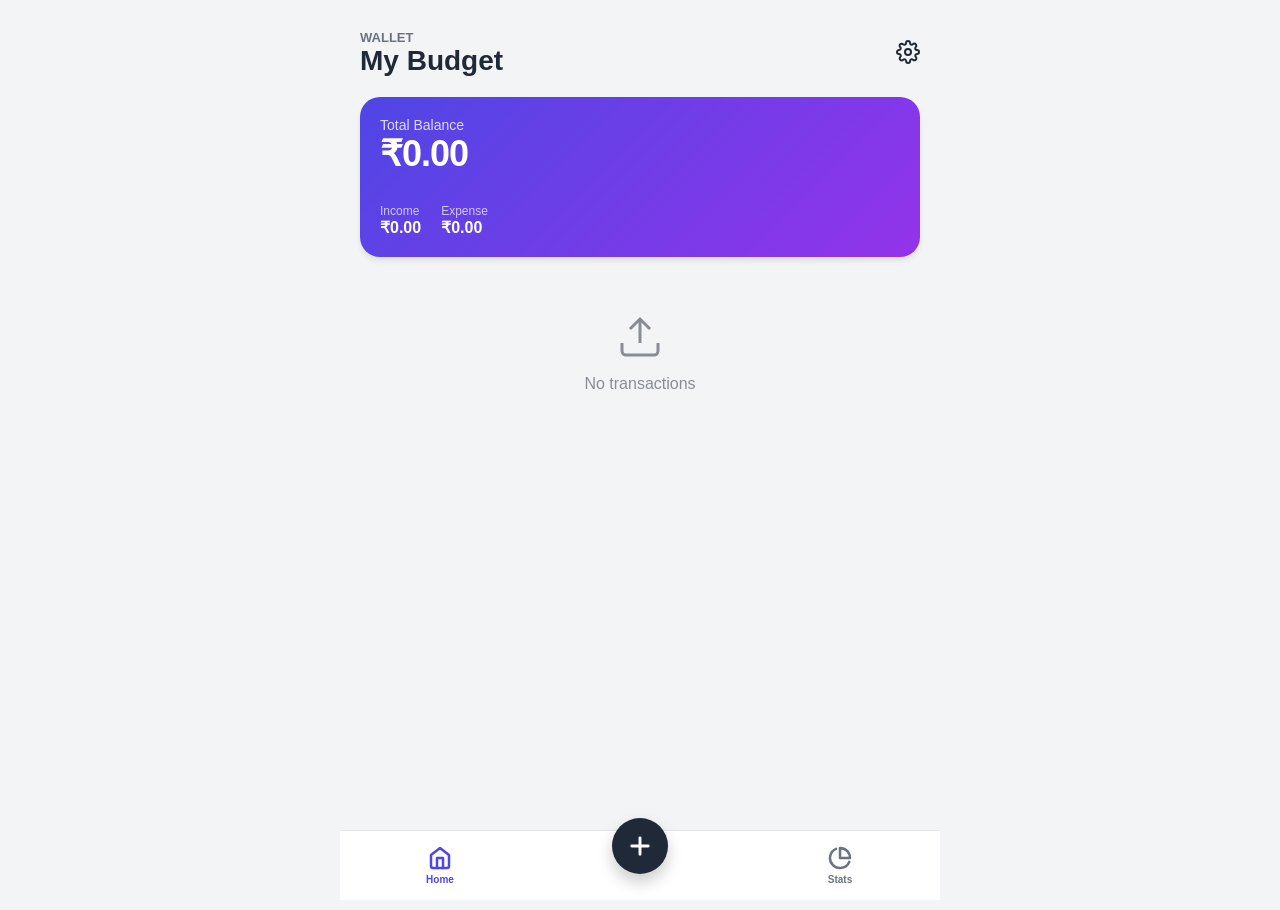
<file: test.html>
<!DOCTYPE html>
<html lang="en">
<head>
    <meta charset="UTF-8">
    <meta name="viewport" content="width=device-width, initial-scale=1.0, maximum-scale=1.0, user-scalable=no, viewport-fit=cover">
    <meta name="theme-color" content="#4f46e5">
    <meta name="apple-mobile-web-app-capable" content="yes">
    <title>PocketLedger Pro</title>
    <style>
        /* --- VARIABLES --- */
        :root {
            --primary: #4f46e5;
            --primary-light: #e0e7ff;
            --bg-body: #f3f4f6;
            --bg-card: #ffffff;
            --text-main: #1f2937;
            --text-muted: #6b7280;
            --danger: #ef4444;
            --danger-light: #fee2e2;
            --success: #10b981;
            --border: #e5e7eb;
            --shadow: 0 4px 6px -1px rgba(0, 0, 0, 0.1);
            --nav-height: 70px;
            --safe-bottom: env(safe-area-inset-bottom, 20px);
        }

        [data-theme="dark"] {
            --bg-body: #000000;
            --bg-card: #1c1c1e;
            --text-main: #f9fafb;
            --text-muted: #9ca3af;
            --border: #2d2d30;
            --primary-light: #1e1b4b;
            --danger-light: #450a0a;
        }

        /* --- RESET --- */
        * { box-sizing: border-box; -webkit-tap-highlight-color: transparent; outline: none; margin: 0; padding: 0; font-family: -apple-system, BlinkMacSystemFont, "Segoe UI", Roboto, sans-serif; }
        
        body { 
            background: var(--bg-body); 
            color: var(--text-main); 
            height: 100vh; 
            overflow: hidden; 
            user-select: none;
            -webkit-user-select: none;
        }

        input, textarea { 
            user-select: text !important; 
            -webkit-user-select: text !important; 
            pointer-events: auto !important;
        }

        /* --- LAYOUT --- */
        #app { max-width: 600px; margin: 0 auto; height: 100%; display: flex; flex-direction: column; position: relative; }
        
        .view {
            position: absolute; inset: 0; padding: 20px; overflow-y: auto;
            padding-bottom: calc(var(--nav-height) + var(--safe-bottom) + 20px);
            opacity: 0; transform: translateY(10px); pointer-events: none; transition: 0.25s ease;
        }
        .view.active { opacity: 1; transform: translateY(0); pointer-events: auto; z-index: 10; }
        .view::-webkit-scrollbar { display: none; }

        /* --- COMPONENTS --- */
        .header { margin-bottom: 20px; padding-top: 10px; display: flex; justify-content: space-between; align-items: center; }
        .header h1 { font-size: 28px; font-weight: 800; }

        .card { background: var(--bg-card); border-radius: 20px; padding: 20px; box-shadow: var(--shadow); margin-bottom: 16px; border: 1px solid var(--border); }
        
        .bal-card { background: linear-gradient(135deg, #4f46e5, #9333ea); color: white; border: none; min-height: 160px; display: flex; flex-direction: column; justify-content: space-between; }
        .bal-amt { font-size: 36px; font-weight: 800; letter-spacing: -1px; }

        .tx-group { margin-bottom: 20px; }
        .tx-date { font-size: 12px; font-weight: 700; color: var(--text-muted); margin-bottom: 8px; text-transform: uppercase; letter-spacing: 0.5px; }
        .tx-item { display: flex; align-items: center; background: var(--bg-card); padding: 16px; border-bottom: 1px solid var(--border); transition: background 0.2s; }
        .tx-item:active { background: var(--border); }
        .tx-item:first-child { border-top-left-radius: 16px; border-top-right-radius: 16px; }
        .tx-item:last-child { border-bottom-left-radius: 16px; border-bottom-right-radius: 16px; border-bottom: none; }
        
        .tx-icon { width: 42px; height: 42px; border-radius: 12px; display: flex; align-items: center; justify-content: center; font-size: 20px; margin-right: 14px; flex-shrink: 0; }
        .tx-info { flex: 1; min-width: 0; }
        .tx-title { font-weight: 600; white-space: nowrap; overflow: hidden; text-overflow: ellipsis; }
        .tx-sub { font-size: 13px; color: var(--text-muted); }
        .tx-amt { font-weight: 700; font-size: 16px; margin-left: 10px; }
        .inc { color: var(--success); } .exp { color: var(--text-main); }

        /* FORMS */
        .inp-group { margin-bottom: 20px; position: relative; z-index: 20; }
        .inp-label { display: block; font-size: 13px; font-weight: 600; color: var(--text-muted); margin-bottom: 8px; }
        
        .inp { 
            width: 100%; background: var(--bg-card); color: var(--text-main); 
            border: 2px solid var(--border); border-radius: 14px; padding: 14px; 
            font-size: 16px; font-weight: 500; appearance: none; 
            position: relative; z-index: 20; transition: border-color 0.2s, transform 0.1s;
        }
        .inp:focus { border-color: var(--primary); }
        .inp.shake { animation: shake 0.4s ease-in-out; border-color: var(--danger); }

        @keyframes shake {
            0%, 100% { transform: translateX(0); }
            25% { transform: translateX(-5px); }
            75% { transform: translateX(5px); }
        }

        .seg-ctrl { display: flex; background: var(--border); padding: 4px; border-radius: 14px; margin-bottom: 20px; }
        .seg-btn { flex: 1; padding: 10px; text-align: center; border-radius: 10px; font-weight: 600; font-size: 14px; color: var(--text-muted); transition: 0.2s; cursor: pointer; }
        .seg-btn.active { background: var(--bg-card); color: var(--text-main); box-shadow: 0 2px 4px rgba(0,0,0,0.1); }
        .seg-btn.active.inc { color: var(--success); }
        .seg-btn.active.exp { color: var(--danger); }

        /* CATEGORY GRID */
        .cat-grid {
            display: grid;
            grid-template-columns: repeat(auto-fit, minmax(80px, 100px));
            gap: 10px;
        }


        .cat-item {
            background: var(--bg-card);
            border: 2px solid var(--border);
            border-radius: 14px;
            padding: 8px 4px;
            text-align: center;
            cursor: pointer;
            transition: all 0.2s;
            display: flex;
            flex-direction: column;
            align-items: center;
            gap: 6px;
        }
        .cat-item.selected {
            border-color: var(--primary);
            background: var(--primary-light);
            box-shadow: 0 4px 12px var(--shadow);
            transform: translateY(-2px);
        }
        .cat-item:active { transform: scale(0.96); }
        .cat-icon { font-size: 20px; }
        .cat-icon svg { width: 28px; height: 28px; }
        .cat-name { font-size: 10px; font-weight: 600; color: var(--text-main); }

        /* BUTTONS */
        .btn { width: 100%; padding: 16px; border-radius: 16px; border: none; font-size: 16px; font-weight: 700; display: flex; align-items: center; justify-content: center; gap: 8px; transition: 0.1s; cursor: pointer; }
        .btn:active { transform: scale(0.98); }
        .btn-primary { background: var(--primary); color: white; }
        .btn-danger { background: var(--danger-light); color: var(--danger); }
        .btn-ghost { background: transparent; color: var(--text-muted); }

        /* TOAST NOTIFICATION */
        #toast {
            position: fixed; top: 10px; left: 50%; transform: translateX(-50%) translateY(-100px);
            background: var(--text-main); color: var(--bg-card);
            padding: 12px 24px; border-radius: 50px; font-weight: 600; font-size: 14px;
            box-shadow: 0 10px 20px rgba(0,0,0,0.2); z-index: 2000;
            transition: transform 0.4s cubic-bezier(0.175, 0.885, 0.32, 1.275);
            display: flex; align-items: center; gap: 8px; pointer-events: none;
            white-space: nowrap;
        }
        #toast.show { transform: translateX(-50%) translateY(20px); }
        #toast.error { background: var(--danger); color: white; }
        #toast.success { background: var(--success); color: white; }

        /* MODALS */
        .modal-overlay {
            position: fixed; inset: 0; background: rgba(0,0,0,0.6); z-index: 100;
            display: flex; align-items: flex-end; justify-content: center;
            opacity: 0; pointer-events: none; transition: 0.2s; backdrop-filter: blur(4px);
        }
        .modal-overlay.open { opacity: 1; pointer-events: auto; }
        
        .modal-sheet {
            width: 100%; max-width: 600px; background: var(--bg-card);
            border-top-left-radius: 24px; border-top-right-radius: 24px;
            padding: 24px; padding-bottom: calc(24px + var(--safe-bottom));
            transform: translateY(100%); transition: 0.3s cubic-bezier(0.16, 1, 0.3, 1);
        }
        .modal-overlay.open .modal-sheet { transform: translateY(0); }

        .action-grid { display: grid; grid-template-columns: 1fr 1fr; gap: 12px; margin-top: 20px; }
        .action-btn { padding: 20px; border-radius: 16px; border: none; font-weight: 600; font-size: 14px; display: flex; flex-direction: column; align-items: center; gap: 8px; }
        .action-edit { background: var(--primary-light); color: var(--primary); }
        .action-del { background: var(--danger-light); color: var(--danger); }

        /* NAV */
        .nav {
            position: fixed; bottom: 0; left: 0; right: 0; height: calc(var(--nav-height) + var(--safe-bottom));
            background: var(--bg-card); border-top: 1px solid var(--border);
            display: grid; grid-template-columns: repeat(3, 1fr); padding-bottom: var(--safe-bottom);
            z-index: 50; max-width: 600px; margin: 0 auto;
        }
        .nav-item { display: flex; flex-direction: column; align-items: center; justify-content: center; color: var(--text-muted); height: 100%; }
        .nav-item.active { color: var(--primary); }
        .nav-item svg { width: 24px; height: 24px; stroke-width: 2.5; margin-bottom: 4px; }
        
        .fab {
            width: 56px; height: 56px; background: var(--text-main); color: var(--bg-card);
            border-radius: 50%; display: flex; align-items: center; justify-content: center;
            transform: translateY(-20px); box-shadow: 0 8px 16px rgba(0,0,0,0.2);
        }
    </style>
</head>
<body>

<div id="app">

    <div id="v-home" class="view active">
        <div class="header">
            <div>
                <div style="font-size:13px; color:var(--text-muted); font-weight:600;">WALLET</div>
                <h1>My Budget</h1>
            </div>
            <div onclick="nav('v-settings')">
                <svg width="24" height="24" viewBox="0 0 24 24" fill="none" stroke="currentColor" stroke-width="2" stroke-linecap="round" stroke-linejoin="round"><circle cx="12" cy="12" r="3"></circle><path d="M19.4 15a1.65 1.65 0 0 0 .33 1.82l.06.06a2 2 0 0 1 0 2.83 2 2 0 0 1-2.83 0l-.06-.06a1.65 1.65 0 0 0-1.82-.33 1.65 1.65 0 0 0-1 1.51V21a2 2 0 0 1-2 2 2 2 0 0 1-2-2v-.09A1.65 1.65 0 0 0 9 19.4a1.65 1.65 0 0 0-1.82.33l-.06.06a2 2 0 0 1-2.83 0 2 2 0 0 1 0-2.83l.06-.06a1.65 1.65 0 0 0 .33-1.82 1.65 1.65 0 0 0-1.51-1H3a2 2 0 0 1-2-2 2 2 0 0 1 2-2h.09A1.65 1.65 0 0 0 4.6 9a1.65 1.65 0 0 0-.33-1.82l-.06-.06a2 2 0 0 1 0-2.83 2 2 0 0 1 2.83 0l.06.06a1.65 1.65 0 0 0 1.82.33H9a1.65 1.65 0 0 0 1-1.51V3a2 2 0 0 1 2-2 2 2 0 0 1 2 2v.09a1.65 1.65 0 0 0 1 1.51 1.65 1.65 0 0 0 1.82-.33l.06-.06a2 2 0 0 1 2.83 0 2 2 0 0 1 0 2.83l-.06.06a1.65 1.65 0 0 0-.33 1.82V9a1.65 1.65 0 0 0 1.51 1H21a2 2 0 0 1 2 2 2 2 0 0 1-2 2h-.09a1.65 1.65 0 0 0-1.51 1z"></path></svg>
            </div>
        </div>

        <div class="card bal-card">
            <div>
                <div style="opacity:0.8; font-size:14px; font-weight:500;">Total Balance</div>
                <div class="bal-amt" id="home-bal">₹0.00</div>
            </div>
            <div style="display:flex; gap:20px;">
                <div>
                    <div style="opacity:0.7; font-size:12px;">Income</div>
                    <div style="font-weight:700;" id="home-inc">₹0</div>
                </div>
                <div>
                    <div style="opacity:0.7; font-size:12px;">Expense</div>
                    <div style="font-weight:700;" id="home-exp">₹0</div>
                </div>
            </div>
        </div>

        <div id="tx-list"></div>
        <div id="empty-state" style="text-align:center; padding:40px; opacity:0.5; display:none;">
            <svg width="48" height="48" viewBox="0 0 24 24" fill="none" stroke="currentColor" stroke-width="1.5"><path d="M21 15v4a2 2 0 0 1-2 2H5a2 2 0 0 1-2-2v-4"></path><polyline points="17 8 12 3 7 8"></polyline><line x1="12" y1="3" x2="12" y2="15"></line></svg>
            <p style="margin-top:10px;">No transactions</p>
        </div>
    </div>

    <div id="v-stats" class="view">
        <div class="header"><h1>Stats</h1></div>
        
        <div class="seg-ctrl">
            <div id="btn-stats-breakdown" class="seg-btn active exp" onclick="setStatsType('breakdown')">Breakdown</div>
            <div id="btn-stats-flow" class="seg-btn" onclick="setStatsType('cashflow')">Cash Flow</div>
        </div>

        <div class="card" style="text-align:center;">
            <div id="chart-wrapper" style="width:160px; height:160px; margin:0 auto; position:relative;">
                <svg viewBox="0 0 100 100" style="transform: rotate(-90deg);" id="donut-chart"></svg>
            </div>
            <div id="stats-legend" style="display:flex; flex-wrap:wrap; justify-content:center; gap:8px; margin-top:20px;"></div>
        </div>
        <div id="stats-list"></div>
    </div>

    <div id="v-add" class="view">
        <div class="header"><h1 id="form-title">New Transaction</h1></div>

        <div class="seg-ctrl">
            <div id="btn-type-exp" class="seg-btn active exp" onclick="setFormType('expense')">Expense</div>
            <div id="btn-type-inc" class="seg-btn" onclick="setFormType('income')">Income</div>
        </div>

        <div class="inp-group">
            <label class="inp-label">Amount</label>
            <input type="number" id="inp-amt" class="inp" placeholder="0.00" style="font-size:24px; font-weight:700;" inputmode="decimal" step="any">
        </div>

        <div class="inp-group">
            <label class="inp-label">Category</label>
            <div id="cat-grid" class="cat-grid"></div>
        </div>

        <div class="inp-group">
            <label class="inp-label">Date</label>
            <input type="date" id="inp-date" class="inp">
        </div>

        <div class="inp-group">
            <label class="inp-label">Note (Optional)</label>
            <input type="text" id="inp-note" class="inp" placeholder="e.g. Dinner">
        </div>

        <button class="btn btn-primary" onclick="saveTx()">
            <span id="btn-save-text">Save Transaction</span>
        </button>
        <button class="btn btn-ghost" style="margin-top:10px;" onclick="nav('v-home')">Cancel</button>
    </div>

    <div id="v-settings" class="view">
        <div class="header"><h1>Settings</h1></div>
        <div class="card">
            <div class="inp-group">
                <label class="inp-label">Currency</label>
                <select id="set-curr" class="inp" onchange="updateSettings()">
                    <option value="₹">INR (₹)</option>
                    <option value="$">USD ($)</option>
                </select>
            </div>
            <div class="inp-group">
                <label class="inp-label">Theme</label>
                <select id="set-theme" class="inp" onchange="updateSettings()">
                    <option value="auto">Auto</option>
                    <option value="dark">Dark</option>
                    <option value="light">Light</option>
                </select>
            </div>
        </div>
        <div class="card">
            <button class="btn btn-ghost" style="border:1px solid var(--border); margin-bottom:10px;" onclick="exportData()">Export Data (JSON)</button>
            <button class="btn btn-ghost" style="border:1px solid var(--border);" onclick="document.getElementById('file-imp').click()">Import Data</button>
            <input type="file" id="file-imp" style="display:none" onchange="importData(this)">
        </div>
        <button class="btn btn-danger" onclick="confirmReset()">Reset App</button>
    </div>

    <div class="nav">
        <div class="nav-item active" id="nav-home" onclick="nav('v-home')">
            <svg viewBox="0 0 24 24" fill="none" stroke="currentColor" stroke-linecap="round" stroke-linejoin="round"><path d="M3 9l9-7 9 7v11a2 2 0 0 1-2 2H5a2 2 0 0 1-2-2z"></path><polyline points="9 22 9 12 15 12 15 22"></polyline></svg>
            <span style="font-size:10px; font-weight:600;">Home</span>
        </div>
        <div style="display:flex; justify-content:center; align-items:center;" onclick="openAdd()">
            <div class="fab"><svg width="28" height="28" viewBox="0 0 24 24" fill="none" stroke="currentColor" stroke-width="2.5" stroke-linecap="round" stroke-linejoin="round"><line x1="12" y1="5" x2="12" y2="19"></line><line x1="5" y1="12" x2="19" y2="12"></line></svg></div>
        </div>
        <div class="nav-item" id="nav-stats" onclick="nav('v-stats')">
            <svg viewBox="0 0 24 24" fill="none" stroke="currentColor" stroke-linecap="round" stroke-linejoin="round"><path d="M21.21 15.89A10 10 0 1 1 8 2.83"></path><path d="M22 12A10 10 0 0 0 12 2v10z"></path></svg>
            <span style="font-size:10px; font-weight:600;">Stats</span>
        </div>
    </div>

    <div id="toast"></div>

    <div id="modal-opts" class="modal-overlay" onclick="closeModal('modal-opts')">
        <div class="modal-sheet" onclick="event.stopPropagation()">
            <h3 id="opt-title" style="margin-bottom:8px; font-size:20px;">Transaction</h3>
            <p id="opt-desc" style="color:var(--text-muted); font-size:14px;">Select an action</p>
            
            <div class="action-grid">
                <button class="action-btn action-edit" onclick="triggerEdit()">
                    <svg width="24" height="24" viewBox="0 0 24 24" fill="none" stroke="currentColor" stroke-width="2" stroke-linecap="round" stroke-linejoin="round"><path d="M11 4H4a2 2 0 0 0-2 2v14a2 2 0 0 0 2 2h14a2 2 0 0 0 2-2v-7"></path><path d="M18.5 2.5a2.121 2.121 0 0 1 3 3L12 15l-4 1 1-4 9.5-9.5z"></path></svg>
                    Edit
                </button>
                <button class="action-btn action-del" onclick="triggerDeleteConfirm()">
                    <svg width="24" height="24" viewBox="0 0 24 24" fill="none" stroke="currentColor" stroke-width="2" stroke-linecap="round" stroke-linejoin="round"><polyline points="3 6 5 6 21 6"></polyline><path d="M19 6v14a2 2 0 0 1-2 2H7a2 2 0 0 1-2-2V6m3 0V4a2 2 0 0 1 2-2h4a2 2 0 0 1 2 2v2"></path></svg>
                    Delete
                </button>
            </div>
            <button class="btn btn-ghost" style="margin-top:20px;" onclick="closeModal('modal-opts')">Close</button>
        </div>
    </div>

    <div id="modal-confirm" class="modal-overlay">
        <div class="modal-sheet">
            <div style="text-align:center; margin-bottom:20px;">
                <div style="width:60px; height:60px; background:var(--danger-light); color:var(--danger); border-radius:50%; display:flex; align-items:center; justify-content:center; margin:0 auto 16px;">
                    <svg width="30" height="30" viewBox="0 0 24 24" fill="none" stroke="currentColor" stroke-width="2"><path d="M10.29 3.86L1.82 18a2 2 0 0 0 1.71 3h16.94a2 2 0 0 0 1.71-3L13.71 3.86a2 2 0 0 0-3.42 0z"></path><line x1="12" y1="9" x2="12" y2="13"></line><line x1="12" y1="17" x2="12.01" y2="17"></line></svg>
                </div>
                <h3 style="margin-bottom:8px;">Are you sure?</h3>
                <p style="color:var(--text-muted); font-size:14px;">This action cannot be undone.</p>
            </div>
            <div style="display:flex; gap:12px;">
                <button class="btn btn-ghost" style="background:var(--border);" onclick="closeModal('modal-confirm')">Cancel</button>
                <button class="btn btn-danger" onclick="performDelete()">Yes, Delete</button>
            </div>
        </div>
    </div>

</div>

<script>
    // --- STATE & CONFIG ---
    const KEY = 'pocketledger_pro_v10';
    const CATS = {
        expense: [
            { id: 'food', name: 'Food', icon: '<svg width="64" height="64" viewBox="0 0 64 64" fill="none" xmlns="http://www.w3.org/2000/svg"><circle cx="32" cy="32" r="20" stroke="#333" stroke-width="3" fill="#f5f5f5"/><circle cx="32" cy="32" r="12" stroke="#999" stroke-width="2" fill="none"/><rect x="14" y="12" width="2" height="22" fill="#333"/><rect x="12" y="10" width="2" height="6" fill="#333"/><rect x="14" y="10" width="2" height="6" fill="#333"/><rect x="16" y="10" width="2" height="6" fill="#333"/><rect x="18" y="10" width="2" height="6" fill="#333"/><ellipse cx="48" cy="14" rx="4" ry="6" fill="#333"/><rect x="47" y="18" width="2" height="18" fill="#333"/></svg>', color: '#f59e0b' },
            { id: 'transport', name: 'Transport', icon: '<svg width="64" height="64" viewBox="0 0 64 64" fill="none" xmlns="http://www.w3.org/2000/svg"><rect x="10" y="28" width="44" height="12" rx="3" stroke="#333" stroke-width="3"/><path d="M18 28 L24 20 H40 L46 28" stroke="#333" stroke-width="3" fill="none"/><circle cx="22" cy="44" r="4" fill="#333"/><circle cx="42" cy="44" r="4" fill="#333"/></svg>', color: '#3b82f6' },
            { id: 'shop', name: 'Shopping', icon: '<svg width="64" height="64" viewBox="0 0 64 64" fill="none" xmlns="http://www.w3.org/2000/svg"><circle cx="24" cy="50" r="3" fill="#333"/><circle cx="44" cy="50" r="3" fill="#333"/><path d="M10 14 H16 L22 40 H46 L52 22 H20" stroke="#333" stroke-width="3" fill="none"/></svg>', color: '#ec4899' },
            { id: 'bill', name: 'Bills', icon: '<svg width="64" height="64" viewBox="0 0 64 64" fill="none" xmlns="http://www.w3.org/2000/svg"><rect x="18" y="10" width="28" height="44" rx="3" stroke="#333" stroke-width="3"/><path d="M32 18 L26 32 H34 L28 46" stroke="#333" stroke-width="3" fill="none"/></svg>', color: '#ef4444' },
            { id: 'ent', name: 'Fun', icon: '<svg width="64" height="64" viewBox="0 0 64 64" fill="none" xmlns="http://www.w3.org/2000/svg"><rect x="10" y="18" width="44" height="28" rx="3" stroke="#333" stroke-width="3"/><polygon points="28,26 42,32 28,38" fill="#333"/></svg>', color: '#8b5cf6' },
            { id: 'health', name: 'Health', icon: '<svg width="64" height="64" viewBox="0 0 64 64" fill="none" xmlns="http://www.w3.org/2000/svg"><path d="M32 52 C10 36 14 18 26 18 C30 18 32 22 32 22 C32 22 34 18 38 18 C50 18 54 36 32 52 Z" stroke="#333" stroke-width="3" fill="none"/></svg>', color: '#10b981' },
            { id: 'other', name: 'Others', icon: '<svg width="64" height="64" viewBox="0 0 64 64" fill="none" xmlns="http://www.w3.org/2000/svg"><rect x="14" y="18" width="36" height="28" rx="2" stroke="#333" stroke-width="3"/><path d="M14 26 H50" stroke="#333" stroke-width="3"/></svg>', color: '#64748b' }
        ],
        income: [
            { id: 'sal', name: 'Salary', icon: '<svg width="64" height="64" viewBox="0 0 64 64" fill="none" xmlns="http://www.w3.org/2000/svg"><circle cx="32" cy="32" r="20" stroke="#333" stroke-width="3" fill="#f5f5f5"/><circle cx="32" cy="32" r="12" stroke="#999" stroke-width="2" fill="none"/><rect x="14" y="12" width="2" height="22" fill="#333"/><rect x="12" y="10" width="2" height="6" fill="#333"/><rect x="14" y="10" width="2" height="6" fill="#333"/><rect x="16" y="10" width="2" height="6" fill="#333"/><rect x="18" y="10" width="2" height="6" fill="#333"/><ellipse cx="48" cy="14" rx="4" ry="6" fill="#333"/><rect x="47" y="18" width="2" height="18" fill="#333"/></svg>', color: '#10b981' },
            { id: 'biz', name: 'Business', icon: '<svg width="64" height="64" viewBox="0 0 64 64" fill="none" xmlns="http://www.w3.org/2000/svg"><rect x="10" y="28" width="44" height="12" rx="3" stroke="#333" stroke-width="3"/><path d="M18 28 L24 20 H40 L46 28" stroke="#333" stroke-width="3" fill="none"/><circle cx="22" cy="44" r="4" fill="#333"/><circle cx="42" cy="44" r="4" fill="#333"/></svg>', color: '#3b82f6' },
            { id: 'gift', name: 'Gift', icon: '<svg width="64" height="64" viewBox="0 0 64 64" fill="none" xmlns="http://www.w3.org/2000/svg"><circle cx="24" cy="50" r="3" fill="#333"/><circle cx="44" cy="50" r="3" fill="#333"/><path d="M10 14 H16 L22 40 H46 L52 22 H20" stroke="#333" stroke-width="3" fill="none"/></svg>', color: '#ec4899' },
            { id: 'other_inc', name: 'Others', icon: '<svg width="64" height="64" viewBox="0 0 64 64" fill="none" xmlns="http://www.w3.org/2000/svg"><rect x="14" y="18" width="36" height="28" rx="2" stroke="#333" stroke-width="3"/><path d="M14 26 H50" stroke="#333" stroke-width="3"/></svg>', color: '#64748b' }
        ]
    };

    let data = { txs: [], settings: { currency: '₹', theme: 'auto' } };
    let editId = null;
    let selectedId = null;
    let statsType = 'breakdown'; 
    let currentCatId = null;

    // --- INIT ---
    window.onload = () => {
        const stored = localStorage.getItem(KEY);
        if (stored) data = JSON.parse(stored);
        
        $('set-curr').value = data.settings.currency;
        $('set-theme').value = data.settings.theme;
        updateSettings();
        renderHome();
    };

    const $ = id => document.getElementById(id);
    const fmt = amt => `${data.settings.currency}${parseFloat(amt).toFixed(2)}`;

    // --- TOAST ---
    function showToast(msg, type = 'default') {
        const t = $('toast');
        t.innerHTML = msg;
        t.className = `show ${type}`;
        setTimeout(() => t.className = t.className.replace('show', '').trim(), 3000);
    }

    // --- NAV ---
    function nav(view) {
        document.querySelectorAll('.view').forEach(v => v.classList.remove('active'));
        $(view).classList.add('active');
        document.querySelectorAll('.nav-item').forEach(n => n.classList.remove('active'));
        if (view === 'v-home') $('nav-home').classList.add('active');
        if (view === 'v-stats') { $('nav-stats').classList.add('active'); renderStats(); }
    }

    function openAdd() {
        editId = null;
        $('form-title').innerText = 'New Transaction';
        $('btn-save-text').innerText = 'Save Transaction';
        $('inp-amt').value = ''; 
        $('inp-note').value = '';
        $('inp-date').valueAsDate = new Date();
        setFormType('expense');
        nav('v-add');
    }

    // --- ACTIONS ---
    function openTxOptions(id) {
        selectedId = id;
        const tx = data.txs.find(t => t.id === id);
        const cat = getCat(tx.cat, tx.type);
        $('opt-title').innerText = cat.name;
        $('opt-desc').innerText = `${fmt(tx.amt)} • ${tx.date}`;
        $('modal-opts').classList.add('open');
    }

    function closeModal(id) {
        $(id).classList.remove('open');
    }

    function triggerEdit() {
        closeModal('modal-opts');
        editId = selectedId;
        const tx = data.txs.find(t => t.id === editId);
        $('form-title').innerText = 'Edit Transaction';
        $('btn-save-text').innerText = 'Update Transaction';
        setFormType(tx.type);
        currentCatId = tx.cat;
        renderCategoryGrid(tx.type);
        
        $('inp-amt').value = tx.amt;
        $('inp-date').value = tx.date;
        $('inp-note').value = tx.note;
        nav('v-add');
    }

    function triggerDeleteConfirm() {
        closeModal('modal-opts');
        $('modal-confirm').classList.add('open');
    }

    function performDelete() {
        if(selectedId === 'ALL') {
             localStorage.removeItem(KEY);
             location.reload();
        } else {
             data.txs = data.txs.filter(t => t.id !== selectedId);
             save();
             renderHome();
             if($('v-stats').classList.contains('active')) renderStats();
             showToast('Transaction deleted');
        }
        closeModal('modal-confirm');
    }

    function confirmReset() {
        selectedId = 'ALL';
        $('modal-confirm').classList.add('open');
    }

    // --- LOGIC ---
    function setFormType(type) {
        $('btn-type-exp').className = `seg-btn ${type === 'expense' ? 'active exp' : ''}`;
        $('btn-type-inc').className = `seg-btn ${type === 'income' ? 'active inc' : ''}`;
        
        if (!editId) {
            currentCatId = CATS[type][0].id;
        }
        
        renderCategoryGrid(type);
    }

    function renderCategoryGrid(type) {
        const grid = $('cat-grid');
        grid.innerHTML = '';
        CATS[type].forEach(c => {
            const el = document.createElement('div');
            el.className = `cat-item ${c.id === currentCatId ? 'selected' : ''}`;
            el.onclick = () => {
                currentCatId = c.id;
                renderCategoryGrid(type);
            };
            el.innerHTML = `
                <div class="cat-icon">${c.icon}</div>
                <div class="cat-name">${c.name}</div>
            `;
            grid.appendChild(el);
        });
    }

    function saveTx() {
        const amtVal = $('inp-amt').value;
        if (!amtVal || parseFloat(amtVal) <= 0) {
            $('inp-amt').classList.add('shake');
            showToast('⚠️ Please enter a valid amount', 'error');
            setTimeout(() => $('inp-amt').classList.remove('shake'), 400);
            return;
        }
        
        const amt = parseFloat(amtVal);
        const type = $('btn-type-exp').classList.contains('active') ? 'expense' : 'income';
        
        const txObj = {
            id: editId || Date.now(),
            amt: amt,
            type: type,
            cat: currentCatId,
            date: $('inp-date').value,
            note: $('inp-note').value
        };

        if (editId) {
            const index = data.txs.findIndex(t => t.id === editId);
            data.txs[index] = txObj;
            showToast('Transaction updated', 'success');
        } else {
            data.txs.unshift(txObj);
            showToast('Transaction saved', 'success');
        }
        save();
        nav('v-home');
        renderHome();
    }

    function save() {
        localStorage.setItem(KEY, JSON.stringify(data));
    }

    function getCat(id, type) {
        return [...CATS.expense, ...CATS.income].find(c => c.id === id) || { name: 'Unknown', icon: '<svg width="64" height="64" viewBox="0 0 64 64"><text x="32" y="40" text-anchor="middle" font-size="30">?</text></svg>', color: '#ccc' };
    }

    function setStatsType(type) {
        statsType = type;
        renderStats();
    }

    // --- RENDER ---
    function renderHome() {
        let inc = 0, exp = 0;
        const list = $('tx-list'); list.innerHTML = '';
        const sorted = data.txs.sort((a,b) => new Date(b.date) - new Date(a.date));
        const grouped = {};
        
        sorted.forEach(tx => {
            if (tx.type === 'income') inc += tx.amt; else exp += tx.amt;
            const d = tx.date;
            if(!grouped[d]) grouped[d] = [];
            grouped[d].push(tx);
        });

        $('home-bal').innerText = fmt(inc - exp);
        $('home-inc').innerText = fmt(inc);
        $('home-exp').innerText = fmt(exp);

        if (data.txs.length === 0) $('empty-state').style.display = 'block';
        else $('empty-state').style.display = 'none';

        Object.keys(grouped).forEach(date => {
            const dObj = new Date(date);
            const dStr = dObj.toLocaleDateString('en-US', { day: 'numeric', month: 'short', weekday: 'short' });
            
            const head = document.createElement('div');
            head.className = 'tx-date';
            head.innerText = date === new Date().toISOString().split('T')[0] ? 'Today' : dStr;
            
            const groupDiv = document.createElement('div');
            groupDiv.className = 'card tx-group';
            groupDiv.style.padding = '0'; 
            
            grouped[date].forEach(tx => {
                const cat = getCat(tx.cat, tx.type);
                const item = document.createElement('div');
                item.className = 'tx-item';
                item.onclick = () => openTxOptions(tx.id);
                
                item.innerHTML = `
                    <div class="tx-icon" style="background:${cat.color}20; color:${cat.color}">${cat.icon}</div>
                    <div class="tx-info">
                        <div class="tx-title">${cat.name}</div>
                        <div class="tx-sub">${tx.note || (tx.type==='income'?'Income':'Expense')}</div>
                    </div>
                    <div class="tx-amt ${tx.type === 'income' ? 'inc' : 'exp'}">
                        ${tx.type === 'income' ? '+' : '-'} ${fmt(tx.amt)}
                    </div>
                `;
                groupDiv.appendChild(item);
            });
            list.appendChild(head);
            list.appendChild(groupDiv);
        });
    }

    function renderStats() {
        $('btn-stats-breakdown').className = `seg-btn ${statsType === 'breakdown' ? 'active exp' : ''}`;
        $('btn-stats-flow').className = `seg-btn ${statsType === 'cashflow' ? 'active inc' : ''}`;

        const legend = $('stats-legend');
        const list = $('stats-list');
        const svg = $('donut-chart');

        svg.innerHTML = '';
        legend.innerHTML = '';
        list.innerHTML = '';

        if (statsType === 'breakdown') {
            const expTxs = data.txs.filter(t => t.type === 'expense');
            const totals = {}; 
            let total = 0;
            
            expTxs.forEach(t => { totals[t.cat] = (totals[t.cat]||0) + t.amt; total += t.amt; });

            if(total === 0) {
                 svg.innerHTML = '<text x="50" y="50" text-anchor="middle" dy="5" font-size="10" fill="#999">No Data</text>';
                 return;
            }

            let offset = 0;
            Object.keys(totals).sort((a,b) => totals[b] - totals[a]).forEach(catId => {
                const cat = getCat(catId, 'expense');
                const val = totals[catId];
                const rawPct = (val / total) * 100;
                
                let pctDisplay;
                if(rawPct < 0.1) pctDisplay = "<0.1";
                else if(rawPct < 1) pctDisplay = rawPct.toFixed(1);
                else pctDisplay = Math.round(rawPct);
                
                const pct = val / total;
                const dash = pct * 100;
                
                const circle = document.createElementNS("http://www.w3.org/2000/svg", "circle");
                circle.setAttribute("r", "15.9155"); circle.setAttribute("cx", "50"); circle.setAttribute("cy", "50");
                circle.setAttribute("fill", "transparent");
                circle.setAttribute("stroke", cat.color);
                circle.setAttribute("stroke-width", "8");
                circle.setAttribute("stroke-dasharray", `${dash} ${100 - dash}`);
                circle.setAttribute("stroke-dashoffset", -offset);
                svg.appendChild(circle);
                offset += dash;

                legend.innerHTML += `
                    <div style="font-size:12px; display:flex; align-items:center; background:var(--border); padding:4px 8px; border-radius:8px;">
                        <div style="width:8px; height:8px; background:${cat.color}; border-radius:50%; margin-right:6px;"></div>
                        <span>${cat.name}</span>
                        <span style="font-weight:700; margin-left:4px;">${pctDisplay}%</span>
                    </div>
                `;
                list.innerHTML += `
                    <div class="tx-item" style="border-radius:16px; margin-bottom:8px;">
                        <div class="tx-icon" style="background:${cat.color}20; color:${cat.color}">${cat.icon}</div>
                        <div class="tx-info"><div class="tx-title">${cat.name}</div></div>
                        <div class="tx-amt">${fmt(val)}</div>
                    </div>
                `;
            });
        } else {
            let totalInc = 0;
            let totalExp = 0;
            data.txs.forEach(t => { if(t.type === 'income') totalInc += t.amt; else totalExp += t.amt; });
            const total = totalInc + totalExp;

            if(total === 0) {
                svg.innerHTML = '<text x="50" y="50" text-anchor="middle" dy="5" font-size="10" fill="#999">No Data</text>';
                return;
            }

            const segments = [
                { name: 'Income', val: totalInc, color: 'var(--success)', icon: '<svg width="64" height="64" viewBox="0 0 64 64" fill="none" xmlns="http://www.w3.org/2000/svg"><circle cx="32" cy="32" r="20" stroke="#333" stroke-width="3" fill="#f5f5f5"/><circle cx="32" cy="32" r="12" stroke="#999" stroke-width="2" fill="none"/><rect x="14" y="12" width="2" height="22" fill="#333"/><rect x="12" y="10" width="2" height="6" fill="#333"/><rect x="14" y="10" width="2" height="6" fill="#333"/><rect x="16" y="10" width="2" height="6" fill="#333"/><rect x="18" y="10" width="2" height="6" fill="#333"/><ellipse cx="48" cy="14" rx="4" ry="6" fill="#333"/><rect x="47" y="18" width="2" height="18" fill="#333"/></svg>' },
                { name: 'Expense', val: totalExp, color: 'var(--danger)', icon: '<svg width="64" height="64" viewBox="0 0 64 64" fill="none" xmlns="http://www.w3.org/2000/svg"><circle cx="24" cy="50" r="3" fill="#333"/><circle cx="44" cy="50" r="3" fill="#333"/><path d="M10 14 H16 L22 40 H46 L52 22 H20" stroke="#333" stroke-width="3" fill="none"/></svg>' }
            ];

            let offset = 0;
            segments.forEach(seg => {
                if(seg.val === 0) return;
                const pct = seg.val / total;
                const dash = pct * 100;
                
                const circle = document.createElementNS("http://www.w3.org/2000/svg", "circle");
                circle.setAttribute("r", "15.9155"); circle.setAttribute("cx", "50"); circle.setAttribute("cy", "50");
                circle.setAttribute("fill", "transparent");
                circle.setAttribute("stroke", seg.color);
                circle.setAttribute("stroke-width", "8");
                circle.setAttribute("stroke-dasharray", `${dash} ${100 - dash}`);
                circle.setAttribute("stroke-dashoffset", -offset);
                svg.appendChild(circle);
                offset += dash;
            });

            const net = totalInc - totalExp;
            const netColor = net >= 0 ? 'var(--success)' : 'var(--danger)';
            
            list.innerHTML = `
                <div class="tx-item" style="border-radius:16px; margin-bottom:8px;">
                    <div class="tx-icon" style="background:rgba(16, 185, 129, 0.2); color:var(--success)">${segments[0].icon}</div>
                    <div class="tx-info"><div class="tx-title">Total Income</div></div>
                    <div class="tx-amt" style="color:var(--success)">${fmt(totalInc)}</div>
                </div>
                <div class="tx-item" style="border-radius:16px; margin-bottom:8px;">
                    <div class="tx-icon" style="background:rgba(239, 68, 68, 0.2); color:var(--danger)">${segments[1].icon}</div>
                    <div class="tx-info"><div class="tx-title">Total Expense</div></div>
                    <div class="tx-amt" style="color:var(--danger)">${fmt(totalExp)}</div>
                </div>
                <div class="card" style="text-align:center; padding:20px; background:var(--bg-body); border:none; box-shadow:none; margin-top:20px;">
                    <div style="font-size:14px; color:var(--text-muted);">Net Savings</div>
                    <div style="font-size:24px; font-weight:800; color:${netColor}; margin-top:4px;">${fmt(net)}</div>
                </div>
            `;
        }
    }

    function updateSettings() {
        data.settings.currency = $('set-curr').value;
        data.settings.theme = $('set-theme').value;
        const t = data.settings.theme;
        if (t === 'dark' || (t === 'auto' && window.matchMedia('(prefers-color-scheme: dark)').matches)) {
            document.body.setAttribute('data-theme', 'dark');
            document.querySelector('meta[name="theme-color"]').setAttribute('content', '#1c1c1e');
        } else {
            document.body.removeAttribute('data-theme');
            document.querySelector('meta[name="theme-color"]').setAttribute('content', '#4f46e5');
        }
        save();
        renderHome();
    }

    function exportData() {
        const a = document.createElement('a');
        a.href = URL.createObjectURL(new Blob([JSON.stringify(data)], {type:'application/json'}));
        a.download = `pocketledger_backup_${new Date().toISOString().slice(0,10)}.json`;
        a.click();
    }

    function importData(el) {
        const r = new FileReader();
        r.onload = e => { try { data = JSON.parse(e.target.result); save(); location.reload(); } catch(e) { alert('Invalid file'); } };
        r.readAsText(el.files[0]);
    }
</script>
</body>
</html>
</file>
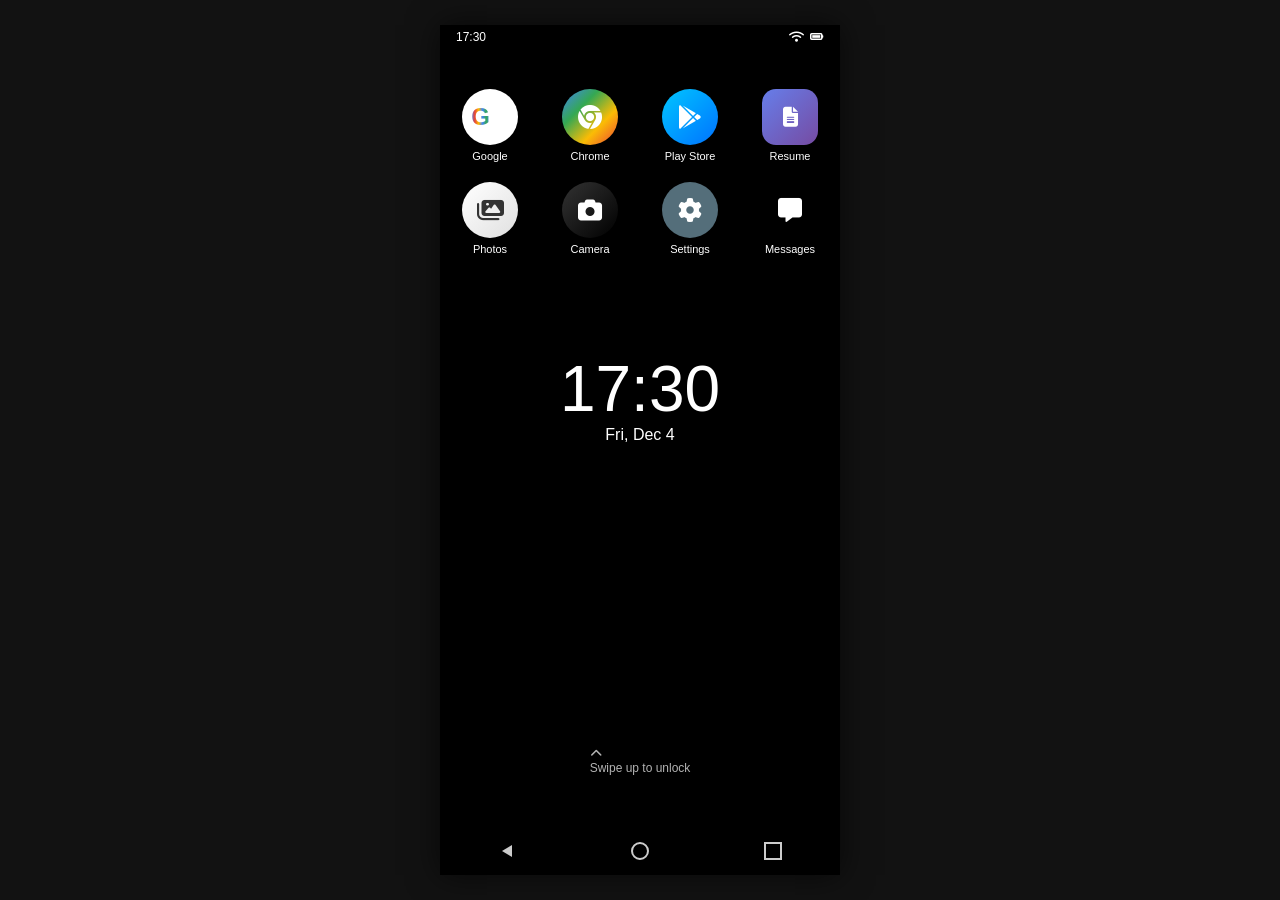
<file: mobile-simulation/simulation-1.html>
<!DOCTYPE html>
<html lang="en">
<head>
    <meta charset="UTF-8">
    <meta name="viewport" content="width=device-width, initial-scale=1.0, maximum-scale=1.0, user-scalable=no">
    <title>Android OS Simulation</title>
    <!-- FontAwesome -->
    <link rel="stylesheet" href="https://cdnjs.cloudflare.com/ajax/libs/font-awesome/6.4.0/css/all.min.css">
    
    <style>
        /* --- SYSTEM CSS VARIABLES --- */
        :root {
            /* Theme Colors */
            --sys-bg-primary: #000000;
            --sys-bg-secondary: #121212;
            --sys-bg-card: #1e1e1e;
            --sys-text-primary: #ffffff;
            --sys-text-secondary: #aaaaaa;
            --sys-accent: #4285F4;
            
            /* Scales */
            --sys-font-scale: 1;
            --sys-icon-scale: 1;
            
            /* Constants */
            --nav-height: 48px;
            --status-bar-height: 24px;
            --base-app-icon-size: 56px;
        }

        * { box-sizing: border-box; user-select: none; -webkit-tap-highlight-color: transparent; }

        body, html {
            margin: 0; padding: 0; height: 100%; width: 100%; overflow: hidden;
            font-family: -apple-system, BlinkMacSystemFont, "Segoe UI", Roboto, Helvetica, Arial, sans-serif;
            background-color: #121212;
            display: flex; justify-content: center; align-items: center;
        }

        /* --- PHONE FRAME --- */
        #phone-frame {
            width: 100%; height: 100%; max-width: 400px; max-height: 850px;
            background-color: var(--sys-bg-primary);
            position: relative; overflow: hidden;
            box-shadow: 0 0 30px rgba(0,0,0,0.6);
            transition: background-color 0.3s ease, color 0.3s ease;
            font-size: calc(16px * var(--sys-font-scale));
        }

        /* --- STATUS BAR --- */
        #status-bar {
            position: absolute; top: 0; left: 0; width: 100%; height: var(--status-bar-height);
            background: linear-gradient(to bottom, rgba(0,0,0,0.5), transparent);
            z-index: 100; display: flex; justify-content: space-between; align-items: center;
            padding: 0 16px; color: var(--sys-text-primary); font-size: 0.75rem; font-weight: 500;
        }
        .status-icons { display: flex; gap: 6px; }
        .status-icon-off { opacity: 0.3; }

        /* --- NOTIFICATION SHADE --- */
        #notification-shade {
            position: absolute; top: 0; left: 0; width: 100%; height: 100%;
            background: rgba(25, 25, 25, 0.98); backdrop-filter: blur(12px);
            z-index: 90; transform: translateY(-100%);
            transition: transform 0.3s cubic-bezier(0.25, 0.8, 0.25, 1);
            padding-top: calc(var(--status-bar-height) + 20px);
            display: flex; flex-direction: column; align-items: center; color: var(--sys-text-primary);
        }
        #notification-shade.active { transform: translateY(0); }
        .quick-toggles { display: grid; grid-template-columns: repeat(3, 1fr); gap: 15px; width: 90%; margin-bottom: 20px; }
        .toggle-btn {
            background: rgba(255,255,255,0.1); border-radius: 20px; padding: 15px;
            display: flex; flex-direction: column; align-items: center; justify-content: center;
            cursor: pointer; transition: background 0.2s;
        }
        .toggle-btn.active { background: var(--sys-accent); }
        .toggle-btn:active { transform: scale(0.95); }
        .toggle-btn i { font-size: 1.25rem; margin-bottom: 5px; }
        .toggle-btn span { font-size: 0.625rem; }

        /* --- LOCK SCREEN --- */
        #lock-screen {
            position: absolute; top: 0; left: 0; width: 100%; height: 100%;
            background-image: url('https://picsum.photos/seed/nightsky/400/850');
            background-size: cover; background-position: center;
            z-index: 80; display: flex; flex-direction: column;
            justify-content: center; align-items: center; color: white;
            transition: transform 0.4s ease-out;
        }
        #lock-screen.unlocked { transform: translateY(-100%); }
        .lock-time { font-size: 4rem; font-weight: 200; margin-bottom: 5px; line-height: 1; }
        .lock-date { font-size: 1rem; margin-bottom: 6.25rem; }
        .swipe-hint { position: absolute; bottom: 6.25rem; font-size: 0.75rem; opacity: 0.7; animation: bounce 2s infinite; }
        @keyframes bounce { 0%, 20%, 50%, 80%, 100% {transform: translateY(0);} 40% {transform: translateY(-10px);} 60% {transform: translateY(-5px);} }

        /* --- HOME SCREEN --- */
        #home-screen {
            position: absolute; top: 0; left: 0; width: 100%; height: 100%;
            background-image: url('https://picsum.photos/seed/abstract/400/850');
            background-size: cover; background-position: center; z-index: 50;
            padding-top: calc(var(--status-bar-height) + 40px);
            padding-bottom: calc(var(--nav-height) + 20px);
            display: flex; flex-direction: column; align-items: center;
        }
        .app-grid { display: grid; grid-template-columns: repeat(4, 1fr); gap: 20px; width: 100%; padding: 0 10px; }
        .app-icon-container { display: flex; flex-direction: column; align-items: center; cursor: pointer; transition: transform 0.1s; }
        .app-icon-container:active { transform: scale(0.9); }
        .app-icon {
            width: calc(var(--base-app-icon-size) * var(--sys-icon-scale));
            height: calc(var(--base-app-icon-size) * var(--sys-icon-scale));
            border-radius: 50%; display: flex; justify-content: center; align-items: center;
            font-size: calc(24px * var(--sys-icon-scale)); color: white; 
            box-shadow: 0 4px 8px rgba(0,0,0,0.3);
            margin-bottom: 5px; position: relative; transition: width 0.3s, height 0.3s;
        }
        .icon-chrome { background: linear-gradient(135deg, #4285F4, #34A853, #FBBC05, #EA4335); }
        .icon-playstore { background: linear-gradient(135deg, #00C6FF, #0072FF); }
        .icon-photos { background: linear-gradient(135deg, #FFFFFF, #E0E0E0); color: #333; }
        .icon-camera { background: linear-gradient(135deg, #333, #000); }
        .icon-settings { background: #546E7A; }
        .icon-resume { background: linear-gradient(135deg, #667eea, #764ba2); border-radius: 14px; }
        .icon-google { background: white; color: transparent; font-weight: bold; }
        .icon-google::before {
            content: 'G';
            background: -webkit-linear-gradient(left, #4285F4, #EA4335, #FBBC05, #4285F4, #34A853, #4285F4);
            -webkit-background-clip: text; background-clip: text; color: transparent;
        }
        .app-name { font-size: 0.6875rem; color: white; text-shadow: 0 1px 2px rgba(0,0,0,0.8); }

        /* --- APP OVERLAY --- */
        #app-overlay {
            position: absolute; top: 0; left: 0; width: 100%; height: 100%;
            background: var(--sys-bg-primary); z-index: 60; transform: translateY(100%);
            transition: transform 0.3s cubic-bezier(0.2, 0.8, 0.2, 1);
            display: flex; flex-direction: column; overflow: hidden;
        }
        #app-overlay.open { transform: translateY(0); }
        .app-header {
            height: var(--status-bar-height); background: var(--sys-bg-primary);
            display: flex; align-items: center; justify-content: center;
            font-weight: bold; color: var(--sys-text-primary); 
            border-bottom: 1px solid rgba(255,255,255,0.1); z-index: 10;
        }
        .app-content {
            flex: 1; overflow-y: auto; overflow-x: hidden;
            color: var(--sys-text-primary); position: relative; 
            background: var(--sys-bg-primary); scrollbar-width: none; 
        }
        .app-content::-webkit-scrollbar { display: none; }

        /* --- SETTINGS STYLES --- */
        .settings-container { padding: 20px 0; }
        .settings-header { font-size: 2rem; font-weight: 300; margin: 0 0 20px 20px; color: var(--sys-text-primary); }
        .settings-section { margin-bottom: 30px; }
        .settings-label {
            padding: 0 24px 8px; font-size: 0.875rem; font-weight: 600; color: var(--sys-accent);
            text-transform: uppercase; letter-spacing: 0.5px;
        }
        .setting-item {
            background: var(--sys-bg-card); padding: 16px 24px;
            display: flex; justify-content: space-between; align-items: center;
            transition: background 0.2s; cursor: pointer;
        }
        .setting-item:active { background: rgba(255,255,255,0.05); }
        .setting-title { font-size: 1rem; color: var(--sys-text-primary); }
        .setting-desc { font-size: 0.875rem; color: var(--sys-text-secondary); margin-top: 2px; }
        .toggle-switch {
            width: 50px; height: 28px; background: #5c5c5c;
            border-radius: 14px; position: relative; transition: background 0.3s;
        }
        .toggle-switch.active { background: var(--sys-accent); }
        .toggle-switch::after {
            content: ''; position: absolute; top: 2px; left: 2px;
            width: 24px; height: 24px; background: #fff;
            border-radius: 50%; transition: transform 0.3s cubic-bezier(0.4, 0.0, 0.2, 1);
            box-shadow: 0 2px 4px rgba(0,0,0,0.2);
        }
        .toggle-switch.active::after { transform: translateX(22px); }
        .setting-value { font-size: 0.875rem; color: var(--sys-text-secondary); }

        /* --- GOOGLE STYLES --- */
        .google-container { display: flex; flex-direction: column; align-items: center; padding-top: 40px; height: 100%; background: var(--sys-bg-primary); }
        .google-logo { font-size: 3.25rem; font-weight: bold; margin-bottom: 30px; letter-spacing: -2px; }
        .g-blue { color: #4285F4; } .g-red { color: #EA4335; } .g-yellow { color: #FBBC05; } .g-green { color: #34A853; }
        .search-bar {
            width: 90%; height: 46px; background: var(--sys-bg-card);
            border: 1px solid rgba(255,255,255,0.1); border-radius: 24px;
            display: flex; align-items: center; padding: 0 15px; box-shadow: 0 1px 6px rgba(0,0,0,0.3);
        }
        .search-text { flex: 1; font-size: 1rem; color: var(--sys-text-primary); outline: none; border: none; background: transparent;}
        .search-results { width: 100%; padding: 20px; display: none; }
        .search-results.active { display: block; }
        .result-stats { font-size: 0.875rem; color: var(--sys-text-secondary); margin-bottom: 20px; }
        .result-card { margin-bottom: 30px; animation: fadeIn 0.5s ease; }
        .result-url { font-size: 0.75rem; color: var(--sys-text-primary); margin-bottom: 4px; display: flex; align-items: center; }
        .result-icon { width: 16px; height: 16px; border-radius: 50%; background: #eee; margin-right: 8px; font-size: 10px; display: flex; justify-content: center; align-items: center; color: #555;}
        .result-title { font-size: 1.25rem; color: var(--sys-accent); display: block; margin-bottom: 4px; font-weight: 400; }
        .result-desc { font-size: 0.875rem; color: var(--sys-text-secondary); line-height: 1.58; }

        /* --- RESUME STYLES (RESTORED & AWESOME) --- */
        .resume-container {
            font-family: 'Inter', sans-serif; background: var(--sys-bg-primary); color: var(--sys-text-primary);
            min-height: 100%; padding-bottom: 40px;
        }

        /* Header */
        .resume-header {
            position: relative; padding: 60px 30px 40px; text-align: center;
            background: linear-gradient(to bottom, var(--sys-bg-secondary), var(--sys-bg-primary));
        }
        .resume-avatar {
            width: 120px; height: 120px; border-radius: 50%; object-fit: cover;
            border: 4px solid var(--sys-bg-card); box-shadow: 0 8px 24px rgba(0,0,0,0.3);
            margin-bottom: 20px; transition: transform 0.3s;
        }
        .resume-name { font-size: 2.2rem; font-weight: 800; margin: 0 0 5px 0; line-height: 1.1; }
        .resume-title { font-size: 1.1rem; color: var(--sys-accent); font-weight: 500; margin-bottom: 20px; }
        .resume-contact {
            display: flex; justify-content: center; gap: 20px; margin-top: 15px;
            font-size: 0.85rem; color: var(--sys-text-secondary);
        }
        .resume-contact i { margin-right: 6px; color: var(--sys-text-primary); }

        .resume-download-btn {
            background: var(--sys-accent); color: white; border: none; padding: 10px 20px;
            border-radius: 20px; font-size: 0.9rem; font-weight: 600; margin-top: 25px;
            box-shadow: 0 4px 12px rgba(66,133,244,0.3); cursor: pointer;
        }

        /* Sections */
        .resume-section { padding: 30px 25px; }
        .section-title {
            font-size: 1.4rem; font-weight: 800; margin-bottom: 25px; color: var(--sys-text-primary);
            border-left: 4px solid var(--sys-accent); padding-left: 15px;
        }
        
        /* Summary */
        .resume-summary {
            font-size: 1rem; line-height: 1.7; color: var(--sys-text-secondary); margin-bottom: 20px;
        }

        /* Experience */
        .resume-card {
            background: var(--sys-bg-card); border-radius: 12px; padding: 20px;
            margin-bottom: 20px; border: 1px solid rgba(255,255,255,0.05);
        }
        .job-header { display: flex; justify-content: space-between; margin-bottom: 5px; align-items: flex-start; }
        .job-role { font-size: 1.1rem; font-weight: 700; color: var(--sys-text-primary); }
        .job-company { font-size: 0.9rem; color: var(--sys-text-secondary); margin-bottom: 10px; }
        .job-date {
            font-size: 0.75rem; background: rgba(255,255,255,0.05); color: var(--sys-text-secondary);
            padding: 4px 8px; border-radius: 6px; font-weight: 600;
        }
        .job-desc {
            font-size: 0.9rem; color: var(--sys-text-secondary); line-height: 1.6; margin-top: 10px;
        }

        /* Skills */
        .skills-grid { display: grid; grid-template-columns: 1fr 1fr; gap: 15px; }
        .skill-category h4 { font-size: 0.9rem; margin: 0 0 10px 0; color: var(--sys-text-secondary); }
        .skill-tags { display: flex; flex-wrap: wrap; gap: 8px; }
        .skill-tag {
            font-size: 0.75rem; padding: 6px 12px; background: rgba(255,255,255,0.05);
            border-radius: 8px; color: var(--sys-text-primary); border: 1px solid rgba(255,255,255,0.05);
        }

        /* Animation Utils */
        .reveal-up {
            opacity: 0; transform: translateY(30px); transition: all 0.8s cubic-bezier(0.2, 0.8, 0.2, 1);
        }
        .reveal-up.visible { opacity: 1; transform: translateY(0); }
        .stagger-1 { transition-delay: 0.1s; }
        .stagger-2 { transition-delay: 0.2s; }
        .stagger-3 { transition-delay: 0.3s; }

        /* --- PORTFOLIO STYLES (Preserved from previous update) --- */
        .portfolio-wrapper { font-family: 'Inter', sans-serif; background: var(--sys-bg-primary); color: var(--sys-text-primary); min-height: 100%; position: relative; overflow-x: hidden; }
        .pf-glow { position: absolute; top: 0; right: -50px; width: 300px; height: 300px; background: radial-gradient(circle, rgba(66,133,244,0.2) 0%, rgba(0,0,0,0) 70%); pointer-events: none; z-index: 0; }
        .pf-hero { position: relative; padding: 60px 30px 40px; text-align: center; }
        .pf-avatar-container { position: relative; width: 110px; height: 110px; margin: 0 auto 25px; }
        .pf-avatar { width: 100%; height: 100%; border-radius: 50%; object-fit: cover; border: 3px solid var(--sys-bg-primary); box-shadow: 0 0 0 4px var(--sys-accent); }
        .pf-status-dot { position: absolute; bottom: 10px; right: 10px; width: 18px; height: 18px; background: #34A853; border: 3px solid var(--sys-bg-primary); border-radius: 50%; }
        .pf-name { font-size: 2.5rem; font-weight: 800; margin: 0 0 10px 0; line-height: 1.1; background: linear-gradient(135deg, var(--sys-text-primary) 0%, var(--sys-text-secondary) 100%); -webkit-background-clip: text; background-clip: text; color: transparent; }
        .pf-tagline { font-size: 1.1rem; color: var(--sys-text-secondary); margin-bottom: 30px; font-weight: 300; }
        .pf-stats { display: flex; justify-content: center; gap: 20px; margin-bottom: 20px; }
        .pf-stat-item { background: var(--sys-bg-card); padding: 15px 20px; border-radius: 16px; text-align: center; min-width: 90px; box-shadow: 0 4px 10px rgba(0,0,0,0.1); }
        .pf-stat-num { font-size: 1.5rem; font-weight: 700; color: var(--sys-accent); display: block; }
        .pf-stat-label { font-size: 0.75rem; color: var(--sys-text-secondary); text-transform: uppercase; letter-spacing: 0.5px; }
        .pf-section { padding: 40px 30px; position: relative; z-index: 1; }
        .pf-title { font-size: 1.75rem; font-weight: 800; margin: 0 0 25px 0; color: var(--sys-text-primary); position: relative; padding-left: 15px; }
        .pf-title::before { content: ''; position: absolute; left: 0; top: 50%; transform: translateY(-50%); width: 4px; height: 24px; background: var(--sys-accent); border-radius: 2px; }
        .pf-services-grid { display: grid; grid-template-columns: 1fr 1fr; gap: 15px; }
        .pf-service-card { background: var(--sys-bg-card); padding: 25px 15px; border-radius: 16px; text-align: center; transition: transform 0.3s; }
        .pf-service-card:active { transform: translateY(-5px); }
        .pf-s-icon { font-size: 2rem; margin-bottom: 15px; background: rgba(66,133,244,0.1); width: 60px; height: 60px; line-height: 60px; border-radius: 50%; color: var(--sys-accent); margin-left: auto; margin-right: auto; }
        .pf-s-title { font-weight: 700; margin-bottom: 5px; font-size: 1rem; }
        .pf-s-desc { font-size: 0.75rem; color: var(--sys-text-secondary); line-height: 1.4; }
        .pf-timeline { position: relative; padding-left: 20px; border-left: 2px solid rgba(255,255,255,0.1); }
        .timeline-item { position: relative; margin-bottom: 30px; padding-left: 20px; }
        .timeline-dot { width: 14px; height: 14px; background: var(--sys-bg-primary); border: 3px solid var(--sys-accent); border-radius: 50%; position: absolute; left: -8px; top: 5px; }
        .timeline-date { font-size: 0.75rem; color: var(--sys-accent); font-weight: 700; text-transform: uppercase; margin-bottom: 4px; display: block; }
        .timeline-role { font-size: 1.125rem; font-weight: 700; color: var(--sys-text-primary); margin: 0; }
        .timeline-comp { font-size: 0.9rem; color: var(--sys-text-secondary); margin-bottom: 8px; }
        .pf-project-card { background: var(--sys-bg-card); border-radius: 20px; overflow: hidden; margin-bottom: 30px; box-shadow: 0 10px 30px rgba(0,0,0,0.15); border: 1px solid rgba(255,255,255,0.05); transition: transform 0.3s; }
        .pf-p-img-wrap { height: 200px; width: 100%; overflow: hidden; position: relative; }
        .pf-p-img-wrap img { width: 100%; height: 100%; object-fit: cover; transition: transform 0.5s; }
        .pf-project-card:active .pf-p-img-wrap img { transform: scale(1.1); }
        .pf-p-content { padding: 25px; }
        .pf-p-tags { display: flex; gap: 8px; margin-bottom: 15px; }
        .pf-p-tag { font-size: 0.65rem; padding: 4px 10px; background: rgba(255,255,255,0.05); border-radius: 4px; color: var(--sys-text-secondary); font-weight: 600; }
        .pf-p-title { font-size: 1.25rem; font-weight: 800; margin: 0 0 10px 0; color: var(--sys-text-primary); }
        .pf-p-desc { font-size: 0.9rem; color: var(--sys-text-secondary); line-height: 1.6; margin-bottom: 20px; }
        .pf-p-link { display: inline-block; font-size: 0.9rem; font-weight: 700; color: var(--sys-accent); text-decoration: none; display: flex; align-items: center; gap: 5px; }
        .pf-testimonial { background: rgba(255,255,255,0.03); padding: 25px; border-radius: 16px; border-left: 4px solid var(--sys-accent); margin-bottom: 20px; }
        .pf-t-quote { font-size: 0.95rem; font-style: italic; color: var(--sys-text-secondary); line-height: 1.6; margin-bottom: 15px; }
        .pf-t-author { display: flex; align-items: center; gap: 12px; }
        .pf-t-img { width: 40px; height: 40px; border-radius: 50%; object-fit: cover; }
        .pf-t-name { font-size: 0.9rem; font-weight: 700; color: var(--sys-text-primary); }
        .pf-t-role { font-size: 0.75rem; color: var(--sys-text-secondary); }
        .pf-contact-btn { width: 100%; padding: 18px; border-radius: 12px; background: var(--sys-accent); color: white; font-size: 1rem; font-weight: 700; text-align: center; border: none; cursor: pointer; box-shadow: 0 10px 20px rgba(66,133,244,0.3); transition: transform 0.2s; }
        .pf-contact-btn:active { transform: scale(0.98); }
        .pf-footer { text-align: center; padding: 30px; font-size: 0.8rem; color: var(--sys-text-secondary); border-top: 1px solid rgba(255,255,255,0.05); margin-top: 20px; }
        .pf-socials { display: flex; justify-content: center; gap: 20px; margin-top: 15px; font-size: 1.25rem; }

        /* --- NAV BAR --- */
        #nav-bar {
            position: absolute; bottom: 0; left: 0; width: 100%; height: var(--nav-height);
            background: rgba(0, 0, 0, 0.9); backdrop-filter: blur(10px); z-index: 100;
            display: flex; justify-content: space-around; align-items: center; color: #ccc;
        }
        .nav-btn { width: 40px; height: 30px; display: flex; justify-content: center; align-items: center; cursor: pointer; border-radius: 4px; }
        .nav-btn:active { background: rgba(255,255,255,0.1); color: white; }
        .nav-back::before { content: ''; border-right: 10px solid currentColor; border-top: 6px solid transparent; border-bottom: 6px solid transparent; display: block; }
        .nav-home::before { content: ''; border: 2px solid currentColor; border-radius: 50%; width: 14px; height: 14px; display: block; }
        .nav-recents::before { content: ''; border: 2px solid currentColor; width: 14px; height: 14px; display: block; }

        /* --- TOAST --- */
        #toast {
            position: absolute; bottom: 80px; left: 50%; transform: translateX(-50%) translateY(20px);
            background: rgba(30,30,30, 0.95); color: white; padding: 12px 24px;
            border-radius: 24px; font-size: 0.8125rem; opacity: 0; pointer-events: none;
            transition: opacity 0.3s, transform 0.3s; z-index: 200; text-align: center;
            white-space: nowrap; box-shadow: 0 10px 20px rgba(0,0,0,0.2);
            border: 1px solid rgba(255,255,255,0.1);
        }
        #toast.visible { opacity: 1; transform: translateX(-50%) translateY(0); }
        @keyframes fadeIn { from { opacity: 0; transform: translateY(10px); } to { opacity: 1; transform: translateY(0); } }
    </style>
</head>
<body>

    <div id="phone-frame">
        <!-- Status Bar -->
        <div id="status-bar">
            <span id="status-time">12:00</span>
            <div class="status-icons">
                <i id="sb-wifi" class="fas fa-wifi"></i>
                <i class="fas fa-battery-full"></i>
            </div>
        </div>

        <!-- Notification Shade -->
        <div id="notification-shade">
            <div class="quick-toggles">
                <div class="toggle-btn active" id="shade-wifi" onclick="toggleConnectivity('Wi-Fi')">
                    <i class="fas fa-wifi"></i><span>Wi-Fi</span>
                </div>
                <div class="toggle-btn active" id="shade-bt" onclick="toggleConnectivity('Bluetooth')">
                    <i class="fab fa-bluetooth-b"></i><span>Bluetooth</span>
                </div>
                <div class="toggle-btn" onclick="showToast('Flashlight Off')">
                    <i class="fas fa-flashlight"></i><span>Flashlight</span>
                </div>
            </div>
            <p style="font-size: 12px; opacity: 0.5; margin-top: auto; margin-bottom: 20px;">No Notifications</p>
        </div>

        <!-- Lock Screen -->
        <div id="lock-screen">
            <div class="lock-time" id="lock-clock">12:00</div>
            <div class="lock-date" id="lock-date">Mon, Jan 1</div>
            <div class="swipe-hint">
                <i class="fas fa-chevron-up"></i><br>Swipe up to unlock
            </div>
        </div>

        <!-- Home Screen -->
        <div id="home-screen">
            <div class="app-grid">
                <div class="app-icon-container" onclick="openApp('Google')">
                    <div class="app-icon icon-google">G</div><span class="app-name">Google</span>
                </div>
                <div class="app-icon-container" onclick="openApp('Chrome')">
                    <div class="app-icon icon-chrome"><i class="fab fa-chrome"></i></div><span class="app-name">Chrome</span>
                </div>
                <div class="app-icon-container" onclick="openApp('Play Store')">
                    <div class="app-icon icon-playstore"><i class="fab fa-google-play"></i></div><span class="app-name">Play Store</span>
                </div>
                <div class="app-icon-container" onclick="openApp('Resume')">
                    <div class="app-icon icon-resume"><i class="fas fa-file-alt" style="font-size: 20px;"></i></div><span class="app-name">Resume</span>
                </div>
                <div class="app-icon-container" onclick="openApp('Photos')">
                    <div class="app-icon icon-photos"><i class="fas fa-images"></i></div><span class="app-name">Photos</span>
                </div>
                <div class="app-icon-container" onclick="openApp('Camera')">
                    <div class="app-icon icon-camera"><i class="fas fa-camera"></i></div><span class="app-name">Camera</span>
                </div>
                <div class="app-icon-container" onclick="openApp('Settings')">
                    <div class="app-icon icon-settings"><i class="fas fa-cog"></i></div><span class="app-name">Settings</span>
                </div>
                <div class="app-icon-container" onclick="openApp('Messages')">
                    <div class="app-icon icon-messages"><i class="fas fa-comment-alt"></i></div><span class="app-name">Messages</span>
                </div>
            </div>
        </div>

        <!-- App Overlay -->
        <div id="app-overlay">
            <div class="app-header" id="app-header-text">App Name</div>
            <div class="app-content" id="app-content-area"></div>
        </div>

        <!-- Navigation Bar -->
        <div id="nav-bar">
            <div class="nav-btn nav-back" onclick="handleNavBack()"></div>
            <div class="nav-btn nav-home" onclick="handleNavHome()"></div>
            <div class="nav-btn nav-recents" onclick="handleNavRecents()"></div>
        </div>

        <!-- Toast -->
        <div id="toast">Message</div>
    </div>

    <script>
        const state = {
            isLocked: true, isAppOpen: false, isShadeOpen: false, touchStartY: 0, currentApp: null,
            darkMode: true, textSize: 'Medium', iconSize: 'Default', wifi: true, bluetooth: true
        };
        const els = {
            phone: document.getElementById('phone-frame'), lockScreen: document.getElementById('lock-screen'),
            shade: document.getElementById('notification-shade'), appOverlay: document.getElementById('app-overlay'),
            toast: document.getElementById('toast'), lockClock: document.getElementById('lock-clock'),
            statusTime: document.getElementById('status-time'), lockDate: document.getElementById('lock-date'),
            appHeader: document.getElementById('app-header-text'), appContent: document.getElementById('app-content-area'),
            sbWifi: document.getElementById('sb-wifi')
        };

        function updateTime() {
            const now = new Date();
            const timeStr = `${String(now.getHours()).padStart(2,'0')}:${String(now.getMinutes()).padStart(2,'0')}`;
            els.statusTime.innerText = timeStr; els.lockClock.innerText = timeStr;
            els.lockDate.innerText = now.toLocaleDateString('en-US', { weekday: 'short', month: 'short', day: 'numeric' });
        }
        setInterval(updateTime, 1000); updateTime();

        const phoneFrame = document.getElementById('phone-frame');
        ['touchstart', 'mousedown'].forEach(evt => phoneFrame.addEventListener(evt, handleTouchStart, { passive: false }));
        ['touchmove', 'mousemove'].forEach(evt => phoneFrame.addEventListener(evt, handleTouchMove, { passive: false }));
        ['touchend', 'mouseup'].forEach(evt => phoneFrame.addEventListener(evt, handleTouchEnd, { passive: false }));

        function handleTouchStart(e) { state.touchStartY = (e.touches ? e.touches[0] : e).clientY; }
        function handleTouchMove(e) { e.preventDefault(); }
        function handleTouchEnd(e) {
            const diffY = state.touchStartY - (e.changedTouches ? e.changedTouches[0] : e).clientY;
            const threshold = 50;
            if (state.isLocked) { if (diffY > threshold) unlockPhone(); }
            else if (state.isAppOpen) { if(diffY < -threshold && els.appContent.scrollTop === 0) handleNavHome(); }
            else { if (diffY < -threshold) openShade(); else if (diffY > threshold) closeShade(); }
        }

        function unlockPhone() { state.isLocked = false; els.lockScreen.classList.add('unlocked'); showToast("Unlocked"); }
        function openShade() { state.isShadeOpen = true; els.shade.classList.add('active'); }
        function closeShade() { state.isShadeOpen = false; els.shade.classList.remove('active'); }
        function handleNavBack() { if (state.isShadeOpen) closeShade(); else if (state.isAppOpen) handleNavHome(); }
        function handleNavHome() { closeShade(); closeApp(); }
        function handleNavRecents() { if (!state.isLocked) showToast("No recent apps"); }
        function showToast(msg) {
            els.toast.innerText = msg; els.toast.classList.add('visible');
            setTimeout(() => els.toast.classList.remove('visible'), 2000);
        }
        function closeApp() {
            state.isAppOpen = false; state.currentApp = null;
            els.appOverlay.classList.remove('open');
        }

        function openApp(appName) {
            state.isAppOpen = true; state.currentApp = appName;
            els.appHeader.innerText = appName;
            els.appOverlay.classList.add('open');
            els.appContent.innerHTML = '';
            if (appName === 'Google') renderGoogleApp();
            else if (appName === 'Portfolio') renderPortfolioApp();
            else if (appName === 'Resume') renderResumeApp(); // **FIXED LINKED TO NEW FUNCTION**
            else if (appName === 'Settings') renderSettingsApp();
            else renderGenericApp(appName);
        }

        function renderGenericApp(name) {
            els.appContent.innerHTML = `<div style="display:flex; justify-content:center; align-items:center; height:100%; flex-direction:column; text-align:center; padding:20px;">
                <i class="fas fa-rocket" style="font-size:48px; margin-bottom:20px; color:var(--sys-text-secondary);"></i>
                <h2 style="color:var(--sys-text-primary)">${name}</h2>
                <p style="color:var(--sys-text-secondary);">Simulation of ${name} interface.</p>
            </div>`;
        }

        function renderGoogleApp() {
            els.appContent.innerHTML = `<div class="google-container">
                <div class="google-logo"><span class="g-blue">G</span><span class="g-red">o</span><span class="g-yellow">o</span><span class="g-blue">g</span><span class="g-green">l</span><span class="g-red">e</span></div>
                <div class="search-bar">
                    <i class="fas fa-search" style="color:#aaa; margin-right:10px;"></i>
                    <input type="text" class="search-text" value="Alex Sterling Portfolio" readonly>
                    <i class="fas fa-microphone" style="color:var(--sys-accent);"></i>
                </div>
                <div class="search-results active">
                    <div class="result-stats">1 Result (0.01s)</div>
                    <div class="result-card" onclick="openApp('Portfolio')">
                        <div class="result-url"><div class="result-icon">A</div>alexsterling.design</div>
                        <a href="#" class="result-title">Alex Sterling - Product Designer</a>
                        <div class="result-desc">Award-winning designer based in SF.</div>
                    </div>
                </div>
            </div>`;
        }

        function renderSettingsApp() {
            const createToggle = (isActive, onClick) => `<div class="toggle-switch ${isActive ? 'active' : ''}" onclick="${onClick}"></div>`;
            els.appContent.innerHTML = `<div class="settings-container">
                <h1 class="settings-header">Settings</h1>
                <div class="settings-section">
                    <div class="settings-label">Display</div>
                    <div class="setting-item"><div><div class="setting-title">Dark Mode</div><div class="setting-desc">Adjust system theme</div></div>${createToggle(state.darkMode, 'toggleDarkMode()')}</div>
                    <div class="setting-item" onclick="cycleTextSize()"><div><div class="setting-title">Text Size</div><div class="setting-desc">Aa</div></div><span class="setting-value" id="val-text-size">${state.textSize}</span></div>
                    <div class="setting-item" onclick="cycleIconSize()"><div><div class="setting-title">Icon Size</div><div class="setting-desc">Resize grid</div></div><span class="setting-value" id="val-icon-size">${state.iconSize}</span></div>
                </div>
                <div class="settings-section">
                    <div class="settings-label">Connectivity</div>
                    <div class="setting-item"><div><div class="setting-title">Wi-Fi</div></div>${createToggle(state.wifi, 'toggleConnectivity(\'Wi-Fi\')')}</div>
                    <div class="setting-item"><div><div class="setting-title">Bluetooth</div></div>${createToggle(state.bluetooth, 'toggleConnectivity(\'Bluetooth\')')}</div>
                </div>
            </div>`;
        }

        function toggleDarkMode() {
            state.darkMode = !state.darkMode;
            const r = document.documentElement;
            r.style.setProperty('--sys-bg-primary', state.darkMode ? '#000000' : '#ffffff');
            r.style.setProperty('--sys-bg-secondary', state.darkMode ? '#121212' : '#f5f5f5');
            r.style.setProperty('--sys-bg-card', state.darkMode ? '#1e1e1e' : '#f0f0f0');
            r.style.setProperty('--sys-text-primary', state.darkMode ? '#ffffff' : '#000000');
            r.style.setProperty('--sys-text-secondary', state.darkMode ? '#aaaaaa' : '#666666');
            renderSettingsApp();
        }
        function cycleTextSize() {
            const s = ['Small', 'Medium', 'Large']; state.textSize = s[(s.indexOf(state.textSize)+1)%3];
            document.documentElement.style.setProperty('--sys-font-scale', {Small:0.9, Medium:1.0, Large:1.1}[state.textSize]);
            document.getElementById('val-text-size').innerText = state.textSize;
        }
        function cycleIconSize() {
            const s = ['Small', 'Default', 'Large']; state.iconSize = s[(s.indexOf(state.iconSize)+1)%3];
            document.documentElement.style.setProperty('--sys-icon-scale', {Small:0.8, Default:1.0, Large:1.2}[state.iconSize]);
            document.getElementById('val-icon-size').innerText = state.iconSize;
        }
        function toggleConnectivity(t) {
            if(t==='Wi-Fi') { state.wifi=!state.wifi; document.getElementById('shade-wifi').classList.toggle('active'); els.sbWifi.classList.toggle('status-icon-off'); showToast(`Wi-Fi ${state.wifi?'On':'Off'}`); }
            else { state.bluetooth=!state.bluetooth; document.getElementById('shade-bt').classList.toggle('active'); showToast(`Bluetooth ${state.bluetooth?'On':'Off'}`); }
            if(state.currentApp === 'Settings') renderSettingsApp();
        }

        // --- RESTORED & AWESOME RESUME APP ---
        function renderResumeApp() {
            els.appContent.innerHTML = `
                <div class="resume-container">
                    <!-- Header -->
                    <div class="resume-header">
                        <img src="https://picsum.photos/seed/alexresume/300/300" class="resume-avatar reveal-up">
                        <h1 class="resume-name reveal-up stagger-1">Alex Sterling</h1>
                        <div class="resume-title reveal-up stagger-2">Senior Product Designer</div>
                        <button class="resume-download-btn reveal-up stagger-3" onclick="showToast('Downloading PDF...')">Download PDF</button>
                        
                        <div class="resume-contact reveal-up stagger-3">
                            <div><i class="fas fa-envelope"></i> alex@example.com</div>
                            <div><i class="fas fa-phone"></i> +1 555-0192</div>
                            <div><i class="fas fa-map-marker-alt"></i> San Francisco, CA</div>
                        </div>
                    </div>

                    <!-- Summary -->
                    <div class="resume-section">
                        <h2 class="section-title reveal-up">Profile</h2>
                        <p class="resume-summary reveal-up stagger-1">
                            Creative and detail-oriented Product Designer with over 6 years of experience in building user-centric digital products. Passionate about solving complex problems through intuitive design and seamless interactions. Proven track record of leading design teams and collaborating with engineering to ship high-quality mobile and web applications.
                        </p>
                    </div>

                    <!-- Experience -->
                    <div class="resume-section">
                        <h2 class="section-title reveal-up">Experience</h2>
                        
                        <div class="resume-card reveal-up stagger-1">
                            <div class="job-header">
                                <div>
                                    <div class="job-role">Senior Product Designer</div>
                                    <div class="job-company">TechFlow Solutions</div>
                                </div>
                                <div class="job-date">2021-Present</div>
                            </div>
                            <div class="job-desc">
                                Spearheaded the redesign of the core mobile application, increasing user retention by 25%. Mentored junior designers and established a comprehensive design system.
                            </div>
                        </div>

                        <div class="resume-card reveal-up stagger-2">
                            <div class="job-header">
                                <div>
                                    <div class="job-role">UI/UX Designer</div>
                                    <div class="job-company">Creative Pulse Agency</div>
                                </div>
                                <div class="job-date">2018-2021</div>
                            </div>
                            <div class="job-desc">
                                Collaborated with cross-functional teams to deliver award-winning web experiences for Fortune 500 clients. Conducted user research and usability testing.
                            </div>
                        </div>
                    </div>

                    <!-- Skills -->
                    <div class="resume-section">
                        <h2 class="section-title reveal-up">Skills</h2>
                        <div class="skills-grid reveal-up stagger-1">
                            <div class="skill-category">
                                <h4>Design</h4>
                                <div class="skill-tags">
                                    <span class="skill-tag">Figma</span>
                                    <span class="skill-tag">Sketch</span>
                                    <span class="skill-tag">Adobe XD</span>
                                    <span class="skill-tag">Prototyping</span>
                                    <span class="skill-tag">Wireframing</span>
                                </div>
                            </div>
                            <div class="skill-category">
                                <h4>Development</h4>
                                <div class="skill-tags">
                                    <span class="skill-tag">HTML5</span>
                                    <span class="skill-tag">CSS3</span>
                                    <span class="skill-tag">JavaScript</span>
                                    <span class="skill-tag">React</span>
                                    <span class="skill-tag">Git</span>
                                </div>
                            </div>
                        </div>
                    </div>

                    <!-- Education -->
                    <div class="resume-section">
                        <h2 class="section-title reveal-up">Education</h2>
                        <div class="resume-card reveal-up stagger-1">
                            <div class="job-header">
                                <div>
                                    <div class="job-role">B.F.A Interaction Design</div>
                                    <div class="job-company">California Institute of the Arts</div>
                                </div>
                                <div class="job-date">2014-2018</div>
                            </div>
                            <div class="job-desc">
                                Graduated with Honors. Focus on Human-Computer Interaction and Digital Media Arts.
                            </div>
                        </div>
                    </div>
                </div>
            `;
            setTimeout(() => {
                const o = new IntersectionObserver(e=>{e.forEach(x=>{if(x.isIntersecting)x.target.classList.add('visible')})},{threshold:0.1});
                document.querySelectorAll('.reveal-up').forEach(el=>o.observe(el));
            }, 100);
        }

        // --- PORTFOLIO APP (Preserved from previous update) ---
        function renderPortfolioApp() {
            els.appContent.innerHTML = `
                <div class="portfolio-wrapper">
                    <div class="pf-glow"></div>
                    <div class="pf-hero">
                        <div class="pf-avatar-container reveal-up"><img src="https://picsum.photos/seed/alexface/200/200" class="pf-avatar"><div class="pf-status-dot"></div></div>
                        <h1 class="pf-name reveal-up stagger-1">Alex Sterling</h1>
                        <p class="pf-tagline reveal-up stagger-2">Product Designer & Creative Developer</p>
                        <div class="pf-stats reveal-up stagger-3">
                            <div class="pf-stat-item"><span class="pf-stat-num">5+</span><span class="pf-stat-label">Years</span></div>
                            <div class="pf-stat-item"><span class="pf-stat-num">40+</span><span class="pf-stat-label">Projects</span></div>
                            <div class="pf-stat-item"><span class="pf-stat-num">100%</span><span class="pf-stat-label">Client Joy</span></div>
                        </div>
                    </div>
                    <div class="pf-section">
                        <h2 class="pf-title reveal-up">Services</h2>
                        <div class="pf-services-grid">
                            <div class="pf-service-card reveal-up stagger-1"><div class="pf-s-icon"><i class="fas fa-pen-nib"></i></div><div class="pf-s-title">UI Design</div><div class="pf-s-desc">High-fidelity interfaces</div></div>
                            <div class="pf-service-card reveal-up stagger-2"><div class="pf-s-icon"><i class="fas fa-code"></i></div><div class="pf-s-title">Frontend</div><div class="pf-s-desc">React & Web Apps</div></div>
                            <div class="pf-service-card reveal-up stagger-1"><div class="pf-s-icon"><i class="fas fa-mobile-alt"></i></div><div class="pf-s-title">Mobile</div><div class="pf-s-desc">iOS & Android</div></div>
                            <div class="pf-service-card reveal-up stagger-2"><div class="pf-s-icon"><i class="fas fa-layer-group"></i></div><div class="pf-s-title">Branding</div><div class="pf-s-desc">Identity & Logos</div></div>
                        </div>
                    </div>
                    <div class="pf-section">
                        <h2 class="pf-title reveal-up">Experience</h2>
                        <div class="pf-timeline">
                            <div class="timeline-item reveal-up stagger-1"><div class="timeline-dot"></div><span class="timeline-date">2021 - Present</span><h3 class="timeline-role">Lead Product Designer</h3><div class="timeline-comp">TechFlow Solutions</div></div>
                            <div class="timeline-item reveal-up stagger-2"><div class="timeline-dot"></div><span class="timeline-date">2018 - 2021</span><h3 class="timeline-role">Senior UI/UX</h3><div class="timeline-comp">Creative Pulse</div></div>
                        </div>
                    </div>
                    <div class="pf-section">
                        <h2 class="pf-title reveal-up">Selected Work</h2>
                        <div class="pf-project-card reveal-up stagger-1"><div class="pf-p-img-wrap"><img src="https://picsum.photos/seed/project1/600/400"></div><div class="pf-p-content"><div class="pf-p-tags"><span class="pf-p-tag">FinTech</span><span class="pf-p-tag">App</span></div><h3 class="pf-p-title">Nova Banking</h3><p class="pf-p-desc">Redesigning digital banking for Gen Z. Increased retention by 40%.</p><a href="#" class="pf-p-link" onclick="showToast('Case Study Loaded')">View Case Study <i class="fas fa-arrow-right"></i></a></div></div>
                        <div class="pf-project-card reveal-up stagger-2"><div class="pf-p-img-wrap"><img src="https://picsum.photos/seed/project2/600/400"></div><div class="pf-p-content"><div class="pf-p-tags"><span class="pf-p-tag">E-Commerce</span><span class="pf-p-tag">Web</span></div><h3 class="pf-p-title">Luxe Market</h3><p class="pf-p-desc">A premium shopping experience with AR try-on features.</p><a href="#" class="pf-p-link" onclick="showToast('Case Study Loaded')">View Case Study <i class="fas fa-arrow-right"></i></a></div></div>
                    </div>
                    <div class="pf-section">
                        <h2 class="pf-title reveal-up">Testimonials</h2>
                        <div class="pf-testimonial reveal-up stagger-1"><p class="pf-t-quote">"Alex transformed our vision into a reality. The attention to detail and UX logic was top-tier."</p><div class="pf-t-author"><img src="https://picsum.photos/seed/ceo/50/50" class="pf-t-img"><div><div class="pf-t-name">Sarah Jenkins</div><div class="pf-t-role">CEO, TechFlow</div></div></div></div>
                    </div>
                    <div class="pf-section">
                        <h2 class="pf-title reveal-up">Get In Touch</h2>
                        <button class="pf-contact-btn reveal-up stagger-1" onclick="showToast('Email Copied!')">Say Hello <i class="fas fa-envelope" style="margin-left:8px;"></i></button>
                        <div class="pf-footer"><div>&copy; 2023 Alex Sterling.</div><div class="pf-socials"><i class="fab fa-linkedin"></i><i class="fab fa-dribbble"></i><i class="fab fa-twitter"></i></div></div>
                    </div>
                </div>
            `;
            setTimeout(() => {
                const o = new IntersectionObserver(e=>{e.forEach(x=>{if(x.isIntersecting)x.target.classList.add('visible')})},{threshold:0.1});
                document.querySelectorAll('.reveal-up').forEach(el=>o.observe(el));
            }, 100);
        }

        els.shade.addEventListener('click', (e) => { if(e.target === els.shade) closeShade(); });
    </script>
</body>
</html>
</file>
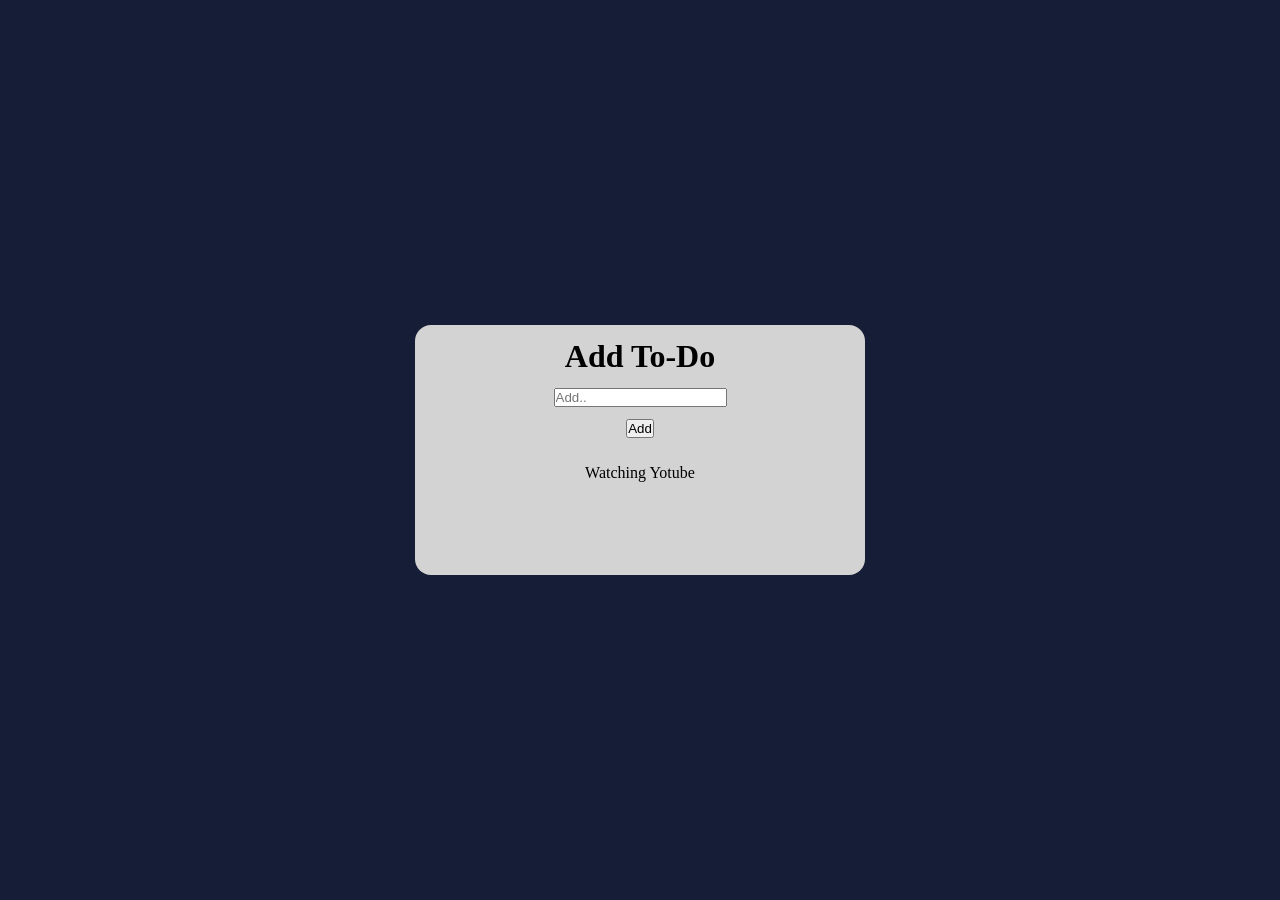
<file: todo-list/todo.html>
<!DOCTYPE html>
<html lang="en">
<head>
    <meta charset="UTF-8">
    <meta name="viewport" content="width=device-width, initial-scale=1.0">
    <link rel="stylesheet" href="todo.css">
    <title>Document</title>
</head>
<style>
    body{
        background: #161d36;
    }
</style>
<body>
    
    <div class="container">
        <h1>Add To-Do</h1>
        <input type="text" placeholder="Add.." class="js-input">
        <button class="add-btn">Add</button>
        <div class="todo-items"></div>
    </div>

    <script src="todo.js"></script>
</body>
</html>
</file>
<file: todo-list/todo.css>
*{
    margin: 0;
    padding: 0;
    box-sizing: border-box;
}

body{
    min-height: 100vh;
    width: 100%;
    display: flex;
    justify-content: center;
    align-items: center;
}

.container{
    min-height: 250px;
    width: 450px;
    background: lightgrey;
    display: flex;
    flex-direction: column;
    align-items: center;
    gap: 0.8rem;
    border-radius: 16px;
    padding: 0.8rem 1.5rem;
}
</file>
